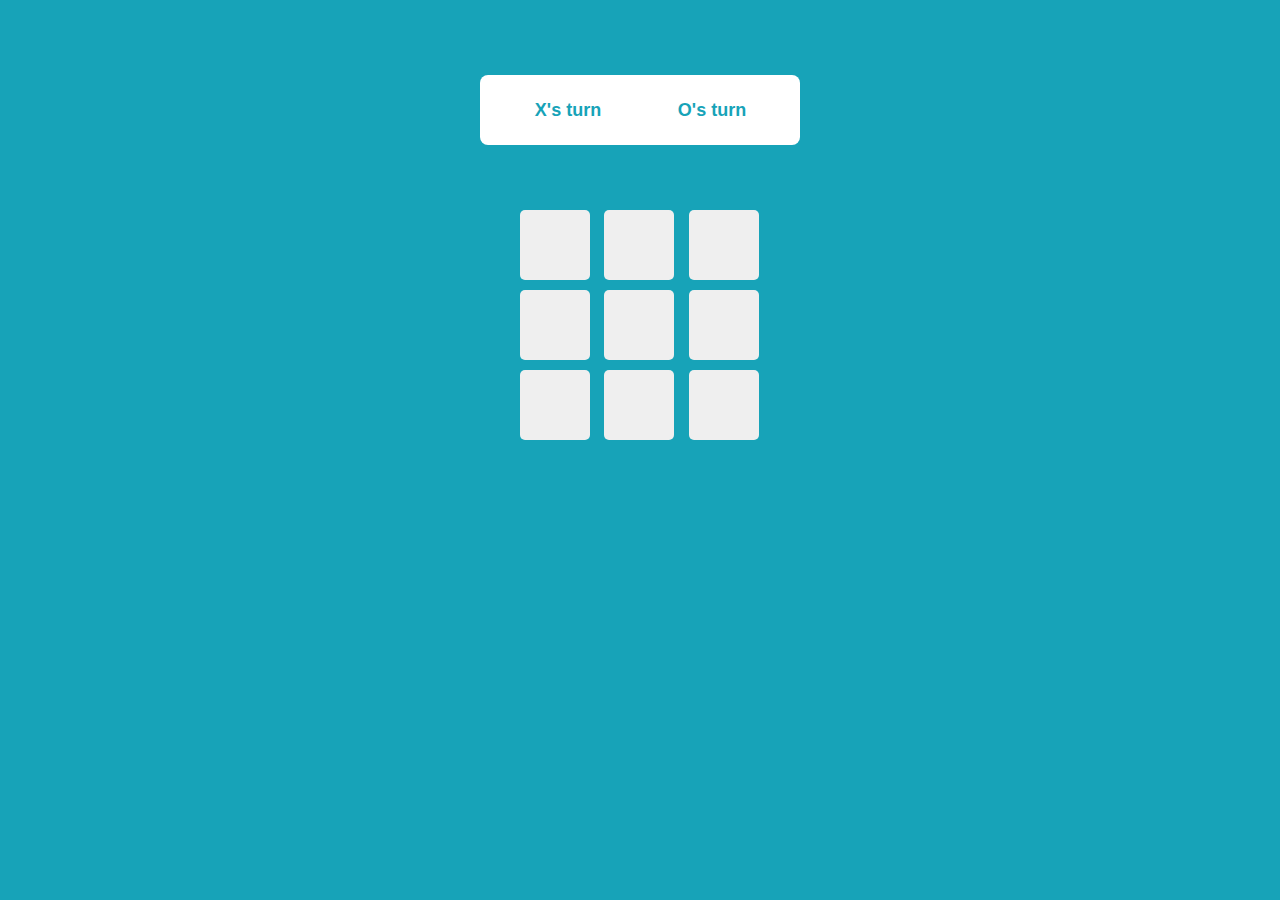
<file: Day 2/index.html>
<!DOCTYPE html>
<html lang="en">
  <head>
    <meta charset="UTF-8" />
    <meta http-equiv="X-UA-Compatible" content="IE=edge" />
    <meta name="viewport" content="width=device-width, initial-scale=1.0" />
    <title>Tic Toc Toe</title>
    <link
      rel="stylesheet"
      href="https://cdnjs.cloudflare.com/ajax/libs/font-awesome/4.7.0/css/font-awesome.min.css"
    />
    <link rel="stylesheet" href="style.css" />
    <link rel="icon" href="images/unnamed.png" type="image/icon" />
  </head>
  <body id="index">
    <div class="t-container">
      <div class="turn-boxes">
        <button id="x-turn" type="button">X's turn</button>
        <button id="o-turn" type="button">O's turn</button>
      </div>

      <div class="boxes">
        <button onclick="btn0click()" id="0" type="button">&nbsp;</button>
        <button onclick="btn1click()" id="1" type="button">&nbsp;</button>
        <button onclick="btn2click()" id="2" type="button">&nbsp;</button>
        <button onclick="btn3click()" id="3" type="button">&nbsp;</button>
        <button onclick="btn4click()" id="4" type="button">&nbsp;</button>
        <button onclick="btn5click()" id="5" type="button">&nbsp;</button>
        <button onclick="btn6click()" id="6" type="button">&nbsp;</button>
        <button onclick="btn7click()" id="7" type="button">&nbsp;</button>
        <button onclick="btn8click()" id="8" type="button">&nbsp;</button>
      </div>
      <p class="status-of-match"></p>
      <a href="selectPlayer.html" class="restart">Restart</a>
    </div>

    <script src="turn.js"></script>
    <script src="script.js"></script>
  </body>
</html>
</file>
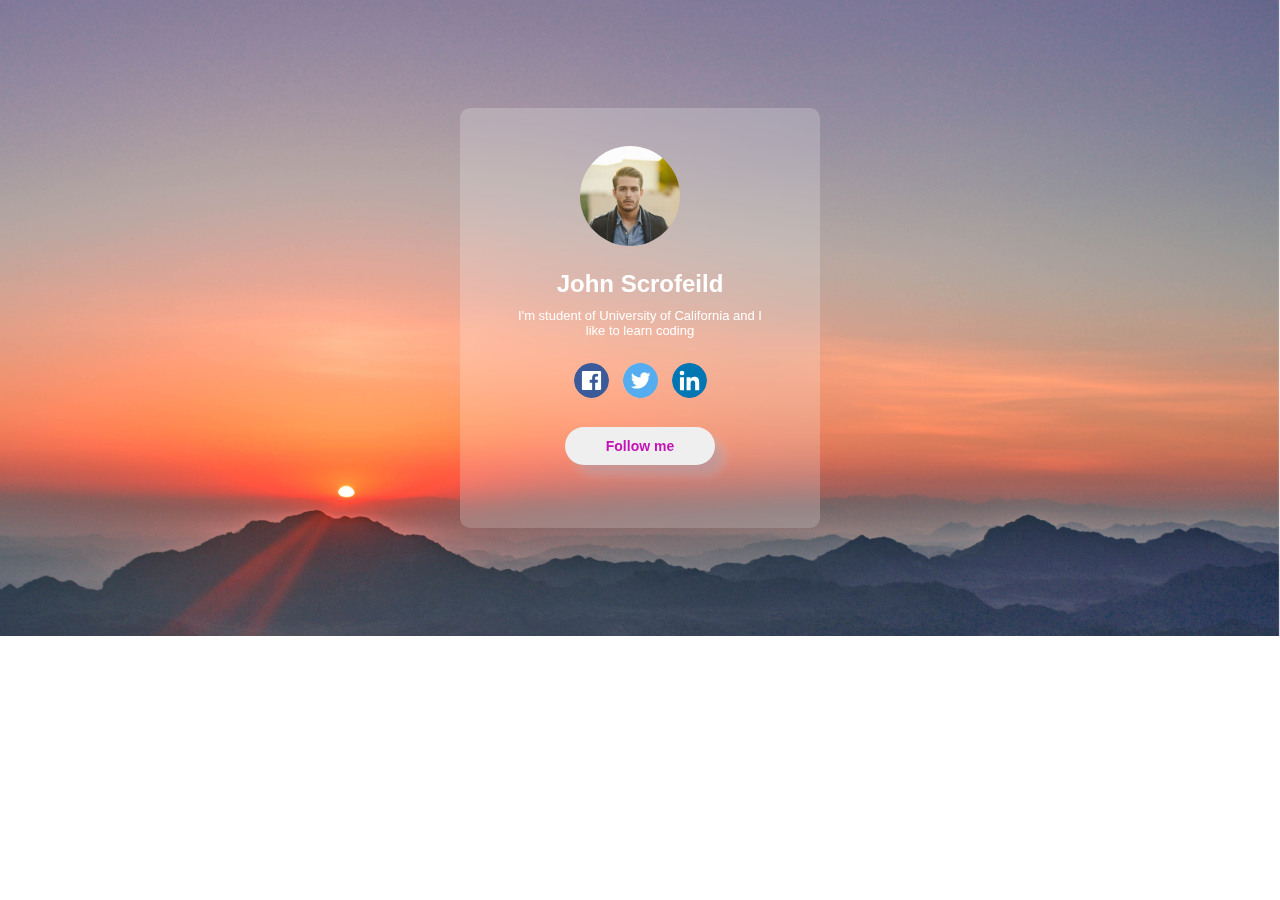
<file: glassmorphism card/index.html>
<!DOCTYPE html>
<html lang="en">
<head>
    <meta charset="UTF-8">
    <meta http-equiv="X-UA-Compatible" content="IE=edge">
    <meta name="viewport" content="width=device-width, initial-scale=1.0">
    <title>Profile Card</title>
    <link rel="stylesheet" href="style.css">
</head>
<body>
    <div class="container">
        <div class="card">
            <img src="images/dp.jpeg" alt="dp">
            <h2>John Scrofeild</h2>
            <p>I'm student of University of California and I like to learn coding</p>

            <div class="links">
                <a href="www.facebook.com"><img src="images/fb.svg" alt="fb"></a>
                <a href="www.twitter.com"><img src="images/twitter.jpg" alt="twitter"></a>
                <a href="www.linkedin.com"><img src="images/linkedin.svg" alt="telegram"></a>
            </div>

        <button>Follow me</button>
        </div>

    </div>
</body>
</html>
</file>
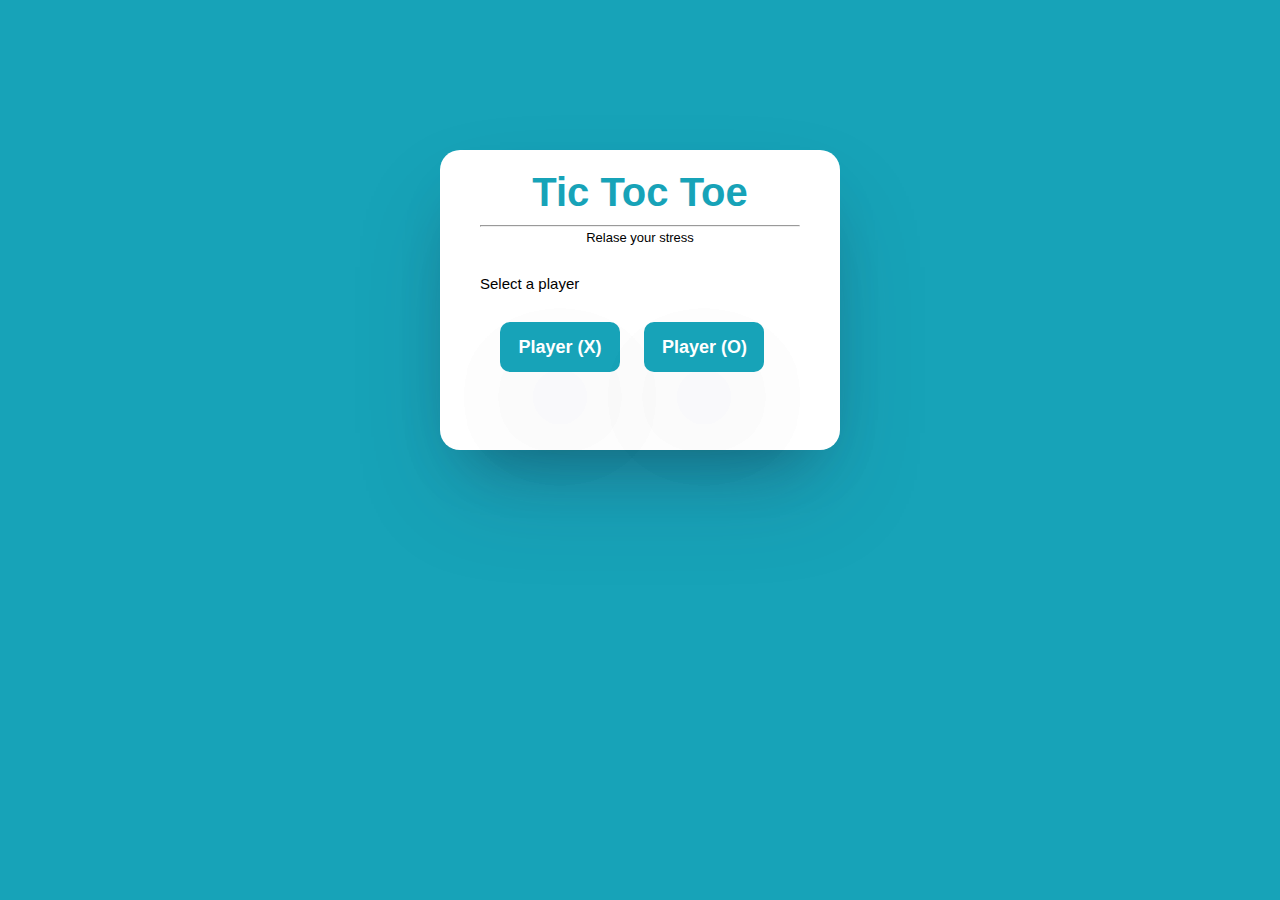
<file: Day 2/selectPlayer.html>
<!DOCTYPE html>
<html lang="en">
  <head>
    <meta charset="UTF-8" />
    <meta http-equiv="X-UA-Compatible" content="IE=edge" />
    <meta name="viewport" content="width=device-width, initial-scale=1.0" />
    <title>Tic Toc Toe</title>
    <link rel="stylesheet" href="style.css" />
    <link rel="icon" href="images/unnamed.png" type="image/icon" />
  </head>
  <body id="select-player">
    <div class="select-player-container">
      <h3>Tic Toc Toe</h3>
      <hr />
      <p>Relase your stress</p>
      <h5>Select a player</h5>
      <div class="players-selection">
        <button onclick="player1Onclick()" id="player1" type="button">
          Player (X)
        </button>
        <button onclick="player2Onclick()" id="player2" type="button">
          Player (O)
        </button>
      </div>
      <h2>Let's Play...</h2>
    </div>

    <script src="script.js"></script>
  </body>
</html>
</file>
<file: Day 2/style.css>
*{
    padding: 0;
    margin: 0;
    font-family: 'poppins', sans-serif;
    box-sizing: border-box;
}
body{
    border: none;
    background: #17a3b8;
    justify-content: center;
    align-items: center;
    display: flex;
}
.select-player-container{
    width: 400px;
    height: 300px;
    background: #fff;
    border-radius: 20px;
    margin-top: 150px;
    box-shadow: rgba(50, 50, 93, 0.25) 0px 50px 100px -20px, rgba(0, 0, 0, 0.3) 0px 30px 60px -30px;
}
.select-player-container h3{
    font-size: 40px;
    font-weight: 600;
    text-align: center;
    margin: 20px 0  10px 0;
    color: #17a3b8;
}
.select-player-container hr{
    width: 80%;
    margin-left: 10%;
    color: lightgray;
}
.select-player-container p{
    text-align: center;
    margin: 3px 0 8px 0;
    font-size: small;
}
.select-player-container h5{
    margin: 30px 0 5px 10%;
    font-size: 15px;
    font-weight: 500;
}
.select-player-container .players-selection{
    /* border: 1px solid black; */
    width: 300px;
    height: 70px;
    margin: 20px 0 0 50px;
}
.players-selection button{
    height: 50px;
    width: 120px;
    border-radius: 10px;
    border: none;
    outline: none;
    background:#17a3b8;
    color: #fff;
    font-size: large;
    font-weight: 600;
    margin: 10px;
    cursor: pointer;
    box-shadow: rgba(50, 50, 93, 0.25) 0px 50px 100px -20px, rgba(0, 0, 0, 0.3) 0px 30px 60px -30px,
    rgba(50, 50, 93, 0.25) 0px 50px 100px -20px, rgba(0, 0, 0, 0.3) 0px 30px 60px -30px;
}
.players-selection button:hover{
    box-shadow: rgba(50, 50, 93, 0.25) 0px 50px 100px -20px, rgba(0, 0, 0, 0.3) 0px 30px 60px -30px;
    transition: 0.4s;
}
#player1.active{
    box-shadow: rgba(50, 50, 93, 0.25) 0px 30px 60px -12px inset, rgba(0, 0, 0, 0.3) 0px 18px 36px -18px inset;
    background: #fff;
    color: #17a3b8;
}
#player2.active{
    box-shadow: rgba(50, 50, 93, 0.25) 0px 30px 60px -12px inset, rgba(0, 0, 0, 0.3) 0px 18px 36px -18px inset;
    background: #fff;
    color: #17a3b8;
}
.select-player-container h2{
    text-align: center;
    margin-top: 15px;
    color: #cc0202;
    opacity: 0;
}
.select-player-container h2.active{
    opacity: 1;
}

/* game page  */

.t-container{
    width: 350px;
    height: 450px;
    background: none;
    margin-top: 60px;
    justify-content: center;
    /* border: 1px solid #fff; */
}
.turn-boxes{
    height: 70px;
    width: 320px;
    margin: 15px;
    background: #fff;
    border-radius: 8px;
    justify-content: center;
    align-items: center;
    display:flex;
}
.turn-boxes button{
    height: 42px;
    width: 120px;
    border: none;
    border-radius: 5px;
    margin: 12px;
    font-size: large;
    font-weight: 600;
}
#x-turn{
    background: #fff;
    color: #17a3b8;
}
#o-turn{
    background: #fff;
    color: #17a3b8;
}
#o-turn.active{
    background: #17a3b8;
    color: #fff;
}
#x-turn.active{
    background: #17a3b8;
    color: #fff;
}
.boxes{
    width: 320px;
    /* border: 1px solid #fff; */
    height: 300px;
    margin: 15px;
    position: fixed;
    padding: 30px 10px 10px 35px;
}
.boxes button{
    width: 70px;
    margin: 5px;
    height: 70px;
    border-radius: 5px;
    border: none;
    outline: none;
    cursor: pointer;
    font-size: 40px;
    font-weight: 550;
    color: #17a3b8;
}
.t-container .status-of-match{
    border: 1px solid #fff;
    width: 80%;
    height: 45px;
    border-radius: 10px;
    border: none;
    color: #fff;
    font-size: large;
    padding-top: 10px;
    opacity: 0;
    text-align: center;
    /* position: absolute; */
    margin-left: 10%;
}
.t-container .status-of-match.active{
    background-color: #bd0d3d;
    opacity: 1;
}
.t-container .status-of-match.active1{
    background-color: #00ad7f;
    opacity: 1;
}
.t-container .status-of-match.active2{
    background-color: #7e7e7e;
    opacity: 1;
}
.t-container a{
    border: 1px solid #fff;
    text-decoration: none;
    position: absolute;
    height: 30px;
    width: 100px;
    border-radius: 10px;
    text-align: center;
    padding-top: 6px;
    cursor: pointer;
    margin-left: 124px;
    color: #fff;
    background: #cc0202;
    border: none;
    margin-top: 260px;
    opacity: 0;
    box-shadow: rgba(50, 50, 93, 0.25) 0px 50px 100px -20px, rgba(0, 0, 0, 0.3) 0px 30px 60px -30px;
}
.t-container a.active{
    opacity: 1;
}
</file>
<file: glassmorphism card/style.css>
*{
    margin: 0;
    padding: 0;
    box-sizing: border-box;
    font-family: 'poppins', sans-serif;
}
body{
    justify-content: center;
    align-items: center;
    display: flex;
}
.container{
    border: none;
    width: 1400px;
    max-height: 636px;
    height: 636px;
    background-image: url("images/morning.png");
    background-repeat: no-repeat;
    background-size: cover;
    justify-content: center;
    align-items: center;
    display: flex;
}
.card{
    /* border: 0.5px solid #e1e1e1; */
    border-radius: 10px;
    width: 360px;
    height: 420px;
    box-shadow: 10px 4px 30px agba(255, 255, 255, 0.3);
    backdrop-filter: blur(10px);
    background: rgba(255, 255, 255, 0.2);
}
.card img{
    width: 100px;
    border-radius: 50px;
    border: none;
    margin: 38px 0 10px 120px
}
.card h2{
    color: #fff;
    text-align: center;
    margin: 10px 0 10px 0;
}
.card p{
    color: #fff;
    font-size: small;
    text-align: center;
    margin: 0 50px 0 50px;
}
.links{
    justify-content: center;
    align-items: center;
    display: flex;
}
.links img{
    width: 35px;
    border-radius: 50px;
    border: none;
    margin: 25px 7px 0 7px;
}
.card button{
    height: 38px;
    width: 150px;
    border-radius: 25px;
    border: none;
    color: rgb(197, 20, 182);
    font-size: 14px;
    font-weight: 550;
    margin: 25px 0 0 105px;
    box-shadow: 10px 10px 10px -1px rgba(10, 99, 169, 0.16),
                10px 10px 10px 1px rgba(255, 255, 255, 0.2);
}
.card button:hover{
    box-shadow: inset -5px -5px 10px -1px rgba(10, 99, 169, 0.16);
}
</file>
